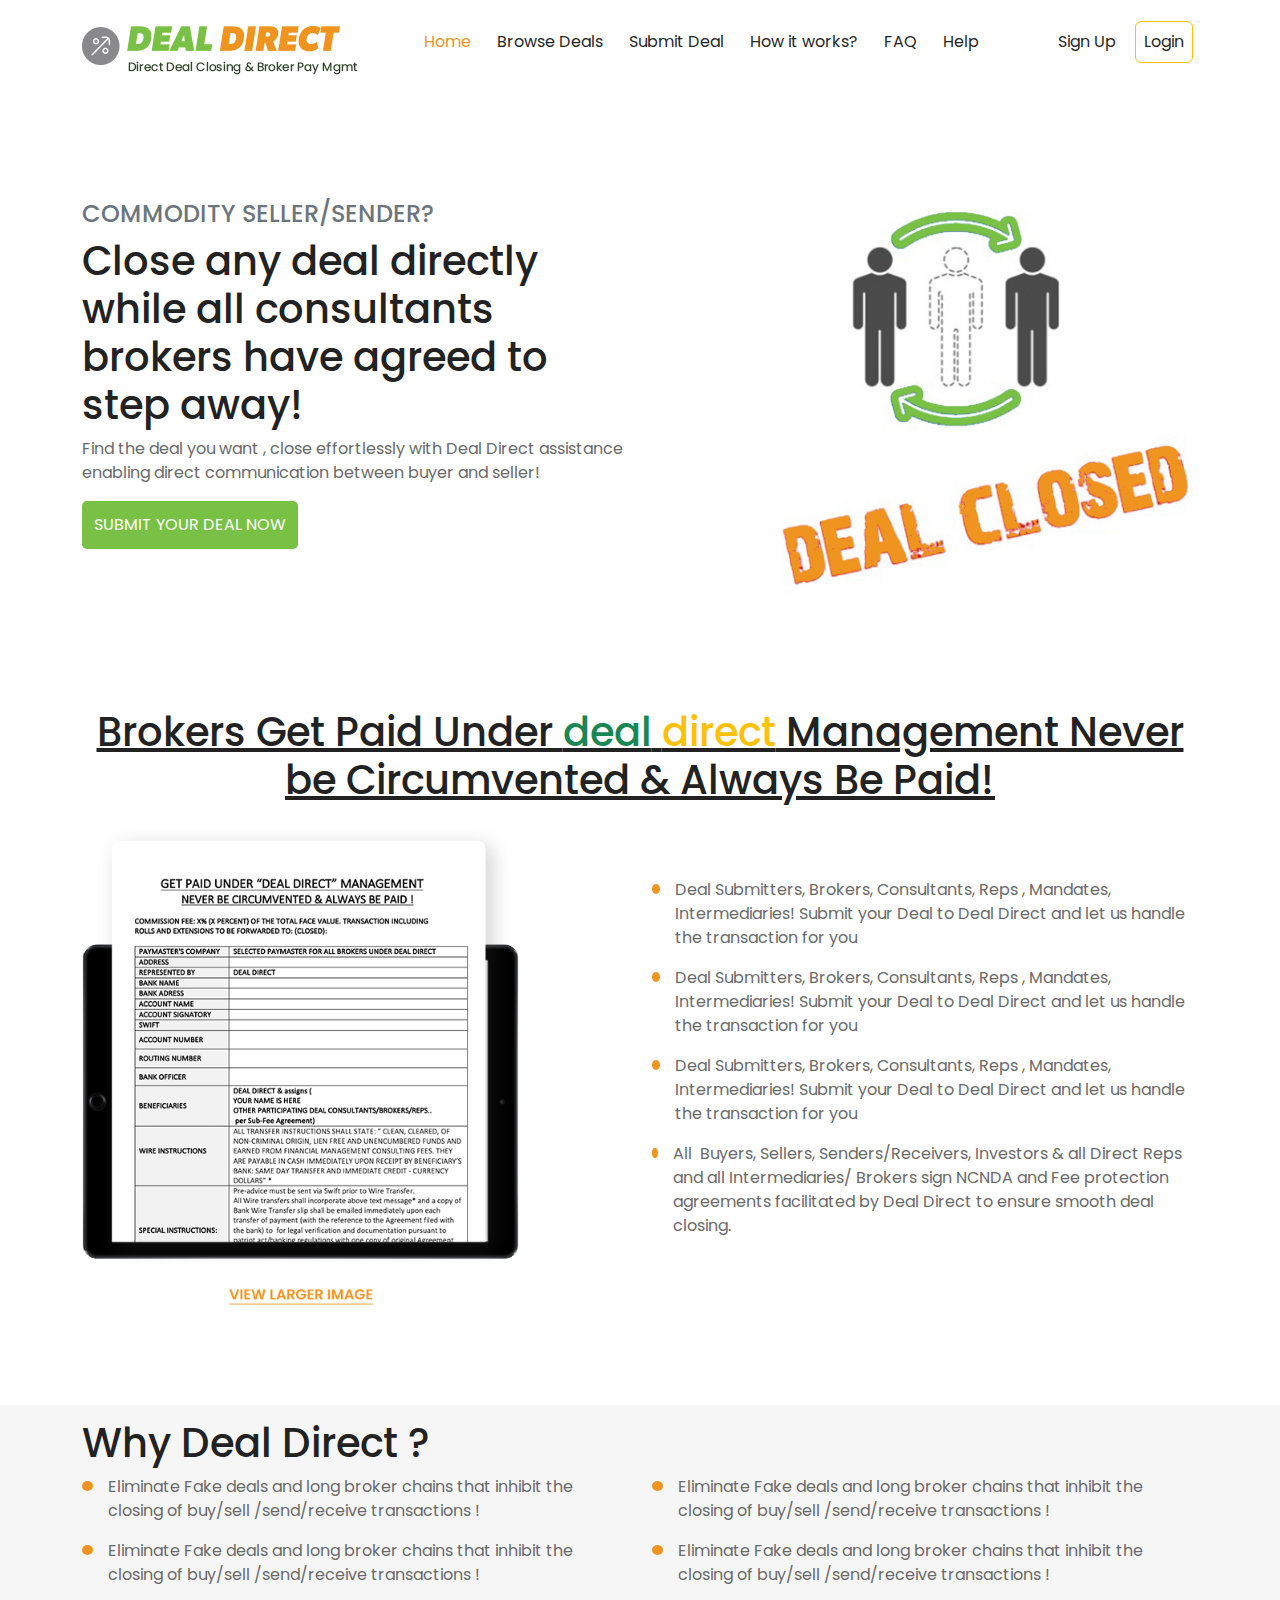
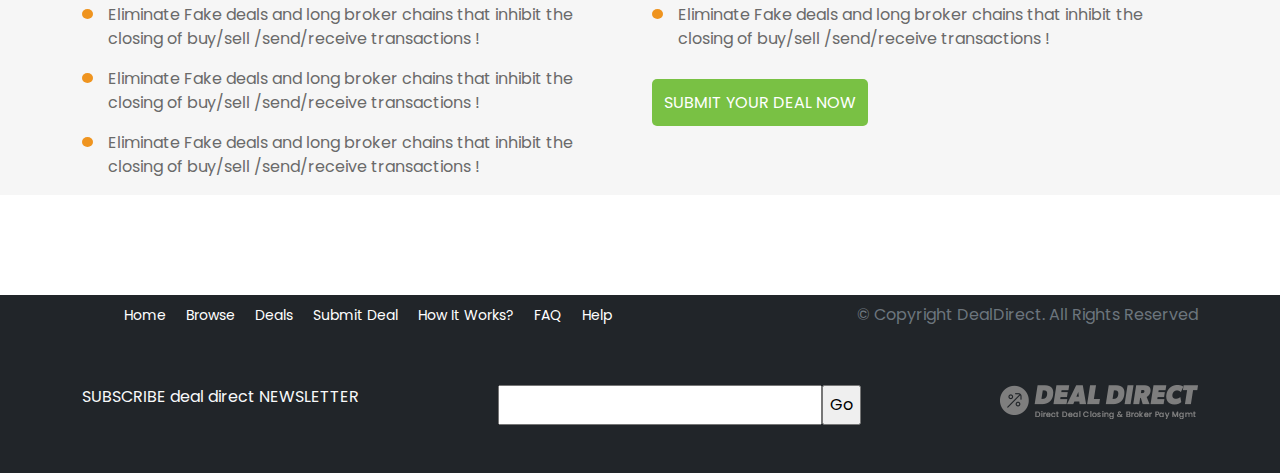
<file: index.html>
<!doctype html>
<html lang="en">
  <head>
    <!-- Required meta tags -->
    <meta charset="utf-8">
    <meta name="viewport" content="width=device-width, initial-scale=1">
    <title>Hello, world!</title>
    <link rel="preconnect" href="https://fonts.gstatic.com">
    <link href="https://fonts.googleapis.com/css2?family=Poppins:wght@200;300;400;500&display=swap" rel="stylesheet">
    <link href="https://cdn.jsdelivr.net/npm/bootstrap@5.0.0-beta3/dist/css/bootstrap.min.css" rel="stylesheet">
    <link rel="stylesheet" type="text/css" href="style.css">
  </head>
  <body>


    <nav class="menubar">
      <div class="container d-flex justify-content-between align-items-center py-3">
        <div class="logo">
          <a href="index.html"><img src="img/logo.png" alt="logo"></a>
        </div>
        <ul class="pl-0 d-flex nav-item">
          <li> <a class="active" href="index.html">Home</a> </li>
          <li> <a href="deal.html">Browse Deals</a> </li>
          <li> <a href="#">Submit Deal</a> </li>
          <li> <a href="#">How it works?</a> </li>
          <li> <a href="#">FAQ</a> </li>
          <li> <a href="#">Help</a> </li>
        </ul>
        <ul class="pl-0 d-flex">
          <li><a class="btn" href="sign-up.html">Sign Up</a></li>
          <li><a class="btn btn-outline-warning" href="login.html">Login</a></li>
        </ul>
      </div>
    </nav>

    <section class="container home">
      <div class="row">
        <div class="col-md-6">
          <h4 class="text-uppercase text-secondary">commodity seller/sender?</h4>
          <h1 class="large-font">Close any deal directly while all consultants brokers have agreed to step away!</h1>
          <p>Find the deal you want , close effortlessly with Deal Direct assistance enabling direct communication between buyer and seller!</p>
          <a href="#" class="d-inline-block box-btn text-uppercase">submit your deal now</a>
        </div>
        <div class="col-md-6 d-flex justify-content-end">
          <img  src="img/homeImg.png" alt="home image" width="80%" height="auto">
        </div>
      </div>
    </section>

    <section class="container middle my-5">
      <h1 class="text-decoration-underline text-center mb-4">Brokers Get Paid Under <span class="text-success">deal</span> <span class="text-warning">direct</span>  Management Never be Circumvented & Always Be Paid!</h1>

      <div class="row">
        <div class="col-md-6">
          <img src="img/img.png" alt="document photo" width="80%">
        </div>
        <div class="col-md-6 align-self-center">

          <div class="d-flex aslign-items-baseline">
            <span class="dot"></span>
            <p>Deal Submitters, Brokers, Consultants, Reps , Mandates, Intermediaries!  Submit your Deal to Deal Direct and let us handle the transaction for you</p>
          </div>
          <div class="d-flex justify-content-between">
            <span class="dot"></span>
            <p>Deal Submitters, Brokers, Consultants, Reps , Mandates, Intermediaries!  Submit your Deal to Deal Direct and let us handle the transaction for you</p>
          </div>
          <div class="d-flex justify-content-between">
            <span class="dot"></span>
            <p>Deal Submitters, Brokers, Consultants, Reps , Mandates, Intermediaries!  Submit your Deal to Deal Direct and let us handle the transaction for you</p>
          </div>
          <div class="d-flex justify-content-between">
            <span class="dot"></span>
            <p>All  Buyers, Sellers,  Senders/Receivers, Investors & all Direct Reps and all Intermediaries/ Brokers sign NCNDA and Fee protection agreements facilitated by Deal Direct to ensure smooth deal closing.</p>
          </div>
        </div>
      </div>
    </section>

    <section class="why">
      <div class="container">
        <div class="row">
          <h1>Why Deal Direct ?</h1>
          <div class="col-md-6">
            <div class="d-flex justify-content-between">
              <span class="dot"></span>
              <p>Eliminate Fake deals and long broker chains that inhibit the closing of buy/sell /send/receive transactions !</p>
            </div>
            <div class="d-flex justify-content-between">
              <span class="dot"></span>
              <p>Eliminate Fake deals and long broker chains that inhibit the closing of buy/sell /send/receive transactions !</p>
            </div>
            <div class="d-flex justify-content-between">
              <span class="dot"></span>
              <p>Eliminate Fake deals and long broker chains that inhibit the closing of buy/sell /send/receive transactions !</p>
            </div>
            <div class="d-flex justify-content-between">
              <span class="dot"></span>
              <p>Eliminate Fake deals and long broker chains that inhibit the closing of buy/sell /send/receive transactions !</p>
            </div>
            <div class="d-flex justify-content-between">
              <span class="dot"></span>
              <p>Eliminate Fake deals and long broker chains that inhibit the closing of buy/sell /send/receive transactions !</p>
            </div>
          </div>
          <div class="col-md-6">
            <div class="d-flex justify-content-between">
              <span class="dot"></span>
              <p>Eliminate Fake deals and long broker chains that inhibit the closing of buy/sell /send/receive transactions !</p>
            </div>
            <div class="d-flex justify-content-between">
              <span class="dot"></span>
              <p>Eliminate Fake deals and long broker chains that inhibit the closing of buy/sell /send/receive transactions !</p>
            </div>
            <div class="d-flex justify-content-between mb-4">
              <span class="dot"></span>
              <p>Eliminate Fake deals and long broker chains that inhibit the closing of buy/sell /send/receive transactions !</p>
            </div>
            <a class="box-btn" href="#">SUBMIT YOUR DEAL NOW </a>
          </div>
        </div>
      </div>
    </section>


    <footer class="bg-dark">
      <div class="container">
        <nav class="d-flex f-menu justify-content-between align-items-center">
          <ul class="d-flex pl-0">
            <li> <a href="#">Home</a> </li>
            <li> <a href="#">Browse</a> </li>
            <li> <a href="#">Deals</a> </li>
            <li> <a href="#">Submit Deal</a> </li>
            <li> <a href="#">How it works?</a> </li>
            <li> <a href="#">FAQ</a> </li>
            <li> <a href="#">Help</a> </li>
          </ul>
          <p class="text-secondary" >© Copyright DealDirect. All Rights Reserved</p>
        </nav>
        <hr class="bg-light">
        <div class="d-flex justify-content-between pb-5">
          <p class="text-light">SUBSCRIBE deal direct NEWSLETTER</p>
          <div class="d-flex input">
            <input type="email">
            <input type="submit" class="footer-btn" value="Go">
          </div>
          <div class="footer-logo">
            <img src="./img/footer-logo.png" alt="">
          </div>
        </div>
      </div>
    </footer>


    <script src="https://cdn.jsdelivr.net/npm/bootstrap@5.0.0-beta3/dist/js/bootstrap.bundle.min.js"></script>
  </body>
</html>
</file>
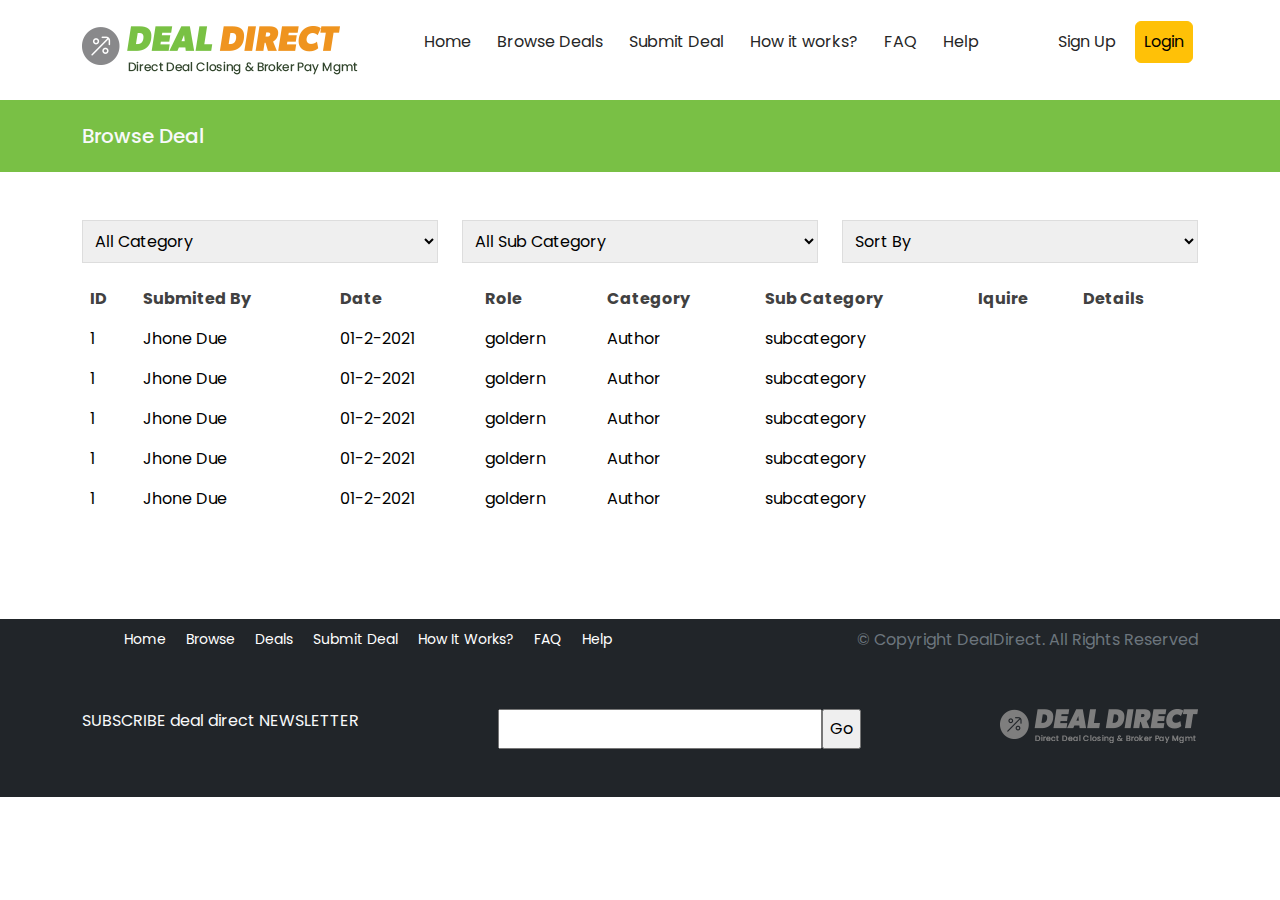
<file: deal.html>
<!doctype html>
<html lang="en">
  <head>
    <!-- Required meta tags -->
    <meta charset="utf-8">
    <meta name="viewport" content="width=device-width, initial-scale=1">
    <title>web design</title>
    <link rel="stylesheet" href="https://pro.fontawesome.com/releases/v5.10.0/css/all.css" integrity="sha384-AYmEC3Yw5cVb3ZcuHtOA93w35dYTsvhLPVnYs9eStHfGJvOvKxVfELGroGkvsg+p" crossorigin="anonymous"/>
    <link rel="preconnect" href="https://fonts.gstatic.com">
    <link href="https://fonts.googleapis.com/css2?family=Poppins:wght@200;300;400;500&display=swap" rel="stylesheet">
    <link href="https://cdn.jsdelivr.net/npm/bootstrap@5.0.0-beta3/dist/css/bootstrap.min.css" rel="stylesheet">
    <link rel="stylesheet" type="text/css" href="style.css">
  </head>
  <body>


    <nav class="menubar">
      <div class="container d-flex justify-content-between align-items-center py-3">
        <div class="logo">
          <a href="index.html"><img src="img/logo.png" alt="logo"></a>
        </div>
        <ul class="pl-0 d-flex nav-item">
          <li> <a href="index.html">Home</a> </li>
          <li> <a href="deal.html">Browse Deals</a> </li>
          <li> <a href="#">Submit Deal</a> </li>
          <li> <a href="#">How it works?</a> </li>
          <li> <a href="#">FAQ</a> </li>
          <li> <a href="#">Help</a> </li>
        </ul>
        <ul class="pl-0 d-flex">
          <li><a class="btn " href="sign-up.html">Sign Up</a></li>
          <li><a class="btn btn-outline-warning active" href="login.html">Login</a></li>
        </ul>
      </div>
    </nav>
    <header>
      <div class="container">
        <h1 class=" fs-5 text-light py-4">Browse Deal</h1>
      </div>
    </header>


    
    <div class="container my-5">
      <div class="row mb-3">
        <div class="col">
          <select>
            <option>All Category</option>
            <option>All Category</option>
            <option>All Category</option>
            <option>All Category</option>
          </select>
        </div>
        <div class="col">
          <select>
            <option>All Sub Category</option>
            <option>All Category</option>
            <option>All Category</option>
            <option>All Category</option>
          </select>
        </div>
        <div class="col">
          <select>
            <option>Sort By</option>
            <option>All Category</option>
            <option>All Category</option>
            <option>All Category</option>
          </select>
        </div>
      </div>

      <table class="table table-hover table-borderless">
        <thead>
         <tr class="bg-light">
            <th>ID</th>
            <th>Submited By</th>
            <th>Date</th>
            <th>Role</th>
            <th>Category</th>
            <th>Sub Category</th>
            <th>Iquire</th>
            <th>Details</th>
         </tr>
        </thead>
        <tbody>
          <tr>
            <td>1</td>
            <td>Jhone Due</td>
            <td>01-2-2021</td>
            <td>goldern</td>
            <td>Author</td>
            <td>subcategory</td>
            <td class="text-success fs-4"><i class="fa fa-comment-dots"></i></td>
            <td class="text-warning fs-4"><i class="fa fa-info-circle"></i></td>
          </tr>
           <tr>
            <td>1</td>
            <td>Jhone Due</td>
            <td>01-2-2021</td>
            <td>goldern</td>
            <td>Author</td>
            <td>subcategory</td>
            <td class="text-success fs-4"><i class="fa fa-comment-dots"></i></td>
            <td class="text-warning fs-4"><i class="fa fa-info-circle"></i></td>
          </tr>
           <tr>
            <td>1</td>
            <td>Jhone Due</td>
            <td>01-2-2021</td>
            <td>goldern</td>
            <td>Author</td>
            <td>subcategory</td>
            <td class="text-success fs-4"><i class="fa fa-comment-dots"></i></td>
            <td class="text-warning fs-4"><i class="fa fa-info-circle"></i></td>
          </tr>
           <tr>
            <td>1</td>
            <td>Jhone Due</td>
            <td>01-2-2021</td>
            <td>goldern</td>
            <td>Author</td>
            <td>subcategory</td>
            <td class="text-success fs-4"><i class="fa fa-comment-dots"></i></td>
            <td class="text-warning fs-4"><i class="fa fa-info-circle"></i></td>
          </tr>
           <tr>
            <td>1</td>
            <td>Jhone Due</td>
            <td>01-2-2021</td>
            <td>goldern</td>
            <td>Author</td>
            <td>subcategory</td>
            <td class="text-success fs-4"><i class="fa fa-comment-dots"></i></td>
            <td class="text-warning fs-4"><i class="fa fa-info-circle"></i></td>
          </tr>
        </tbody>
      </table>

    </div>



    <footer class="bg-dark">
      <div class="container">
        <nav class="d-flex f-menu justify-content-between align-items-center">
          <ul class="d-flex pl-0">
            <li> <a href="#">Home</a> </li>
            <li> <a href="#">Browse</a> </li>
            <li> <a href="#">Deals</a> </li>
            <li> <a href="#">Submit Deal</a> </li>
            <li> <a href="#">How it works?</a> </li>
            <li> <a href="#">FAQ</a> </li>
            <li> <a href="#">Help</a> </li>
          </ul>
          <p class="text-secondary" >© Copyright DealDirect. All Rights Reserved</p>
        </nav>
        <hr class="bg-light">
        <div class="d-flex justify-content-between pb-5">
          <p class="text-light">SUBSCRIBE deal direct NEWSLETTER</p>
          <div class="d-flex input">
            <input type="email">
            <input type="submit" class="footer-btn" value="Go">
          </div>
          <div class="footer-logo">
            <img src="./img/footer-logo.png" alt="">
          </div>
        </div>
      </div>
    </footer>


    <script src="https://cdn.jsdelivr.net/npm/bootstrap@5.0.0-beta3/dist/js/bootstrap.bundle.min.js"></script>
  </body>
</html>
</file>
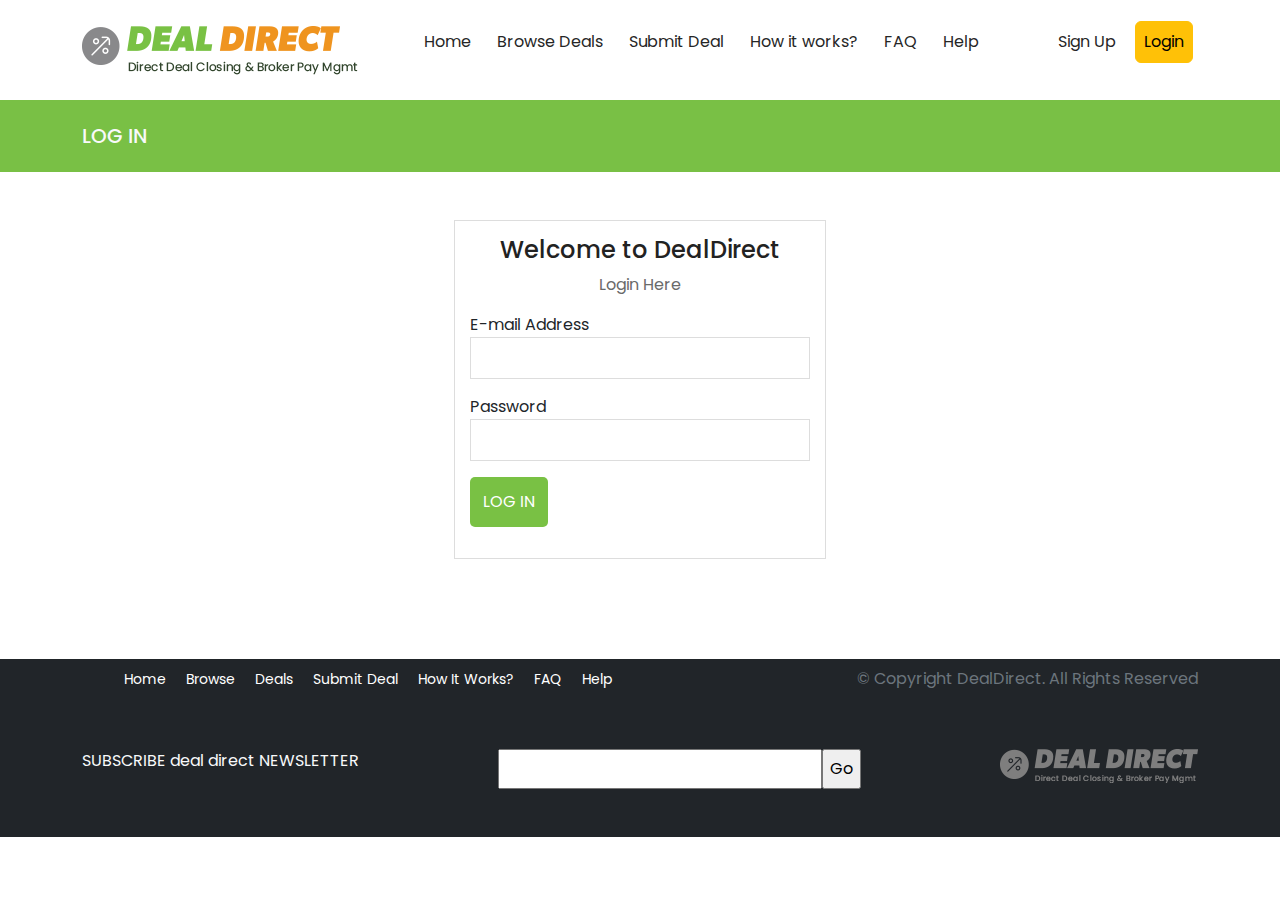
<file: login.html>
<!doctype html>
<html lang="en">
  <head>
    <!-- Required meta tags -->
    <meta charset="utf-8">
    <meta name="viewport" content="width=device-width, initial-scale=1">
    <title>Hello, world!</title>
    <link rel="preconnect" href="https://fonts.gstatic.com">
    <link href="https://fonts.googleapis.com/css2?family=Poppins:wght@200;300;400;500&display=swap" rel="stylesheet">
    <link href="https://cdn.jsdelivr.net/npm/bootstrap@5.0.0-beta3/dist/css/bootstrap.min.css" rel="stylesheet">
    <link rel="stylesheet" type="text/css" href="style.css">
  </head>
  <body>


    <nav class="menubar">
      <div class="container d-flex justify-content-between align-items-center py-3">
        <div class="logo">
          <a href="index.html"><img src="img/logo.png" alt="logo"></a>
        </div>
        <ul class="pl-0 d-flex nav-item">
          <li> <a href="index.html">Home</a> </li>
          <li> <a href="#">Browse Deals</a> </li>
          <li> <a href="#">Submit Deal</a> </li>
          <li> <a href="#">How it works?</a> </li>
          <li> <a href="#">FAQ</a> </li>
          <li> <a href="#">Help</a> </li>
        </ul>
        <ul class="pl-0 d-flex">
          <li><a class="btn " href="sign-up.html">Sign Up</a></li>
          <li><a class="btn btn-outline-warning active" href="login.html">Login</a></li>
        </ul>
      </div>
    </nav>
    <header>
      <div class="container">
        <h1 class=" fs-5 text-light py-4">LOG IN</h1>
      </div>
    </header>


    <div class="container">
      <div class="col-md-4 offset-md-4 form-wrapper my-5">
        <h1 class="text-center fs-4">Welcome to DealDirect</h1>
        <p class="text-center">Login Here</p>
        <form>
          <div class="mb-3">
            <label for="email">E-mail Address</label>
            <input type="email" >
          </div>
          <div class="mb-3">
            <label for="email">Password</label>
            <input type="email" >
          </div>
          <div class="mb-3">
            <input class="box-btn btn" type="submit" value="LOG IN">
          </div>
        </form>
      </div>
    </div>



    <footer class="bg-dark">
      <div class="container">
        <nav class="d-flex f-menu justify-content-between align-items-center">
          <ul class="d-flex pl-0">
            <li> <a href="#">Home</a> </li>
            <li> <a href="#">Browse</a> </li>
            <li> <a href="#">Deals</a> </li>
            <li> <a href="#">Submit Deal</a> </li>
            <li> <a href="#">How it works?</a> </li>
            <li> <a href="#">FAQ</a> </li>
            <li> <a href="#">Help</a> </li>
          </ul>
          <p class="text-secondary" >© Copyright DealDirect. All Rights Reserved</p>
        </nav>
        <hr class="bg-light">
        <div class="d-flex justify-content-between pb-5">
          <p class="text-light">SUBSCRIBE deal direct NEWSLETTER</p>
          <div class="d-flex input">
            <input type="email">
            <input type="submit" class="footer-btn" value="Go">
          </div>
          <div class="footer-logo">
            <img src="./img/footer-logo.png" alt="">
          </div>
        </div>
      </div>
    </footer>


    <script src="https://cdn.jsdelivr.net/npm/bootstrap@5.0.0-beta3/dist/js/bootstrap.bundle.min.js"></script>
  </body>
</html>
</file>
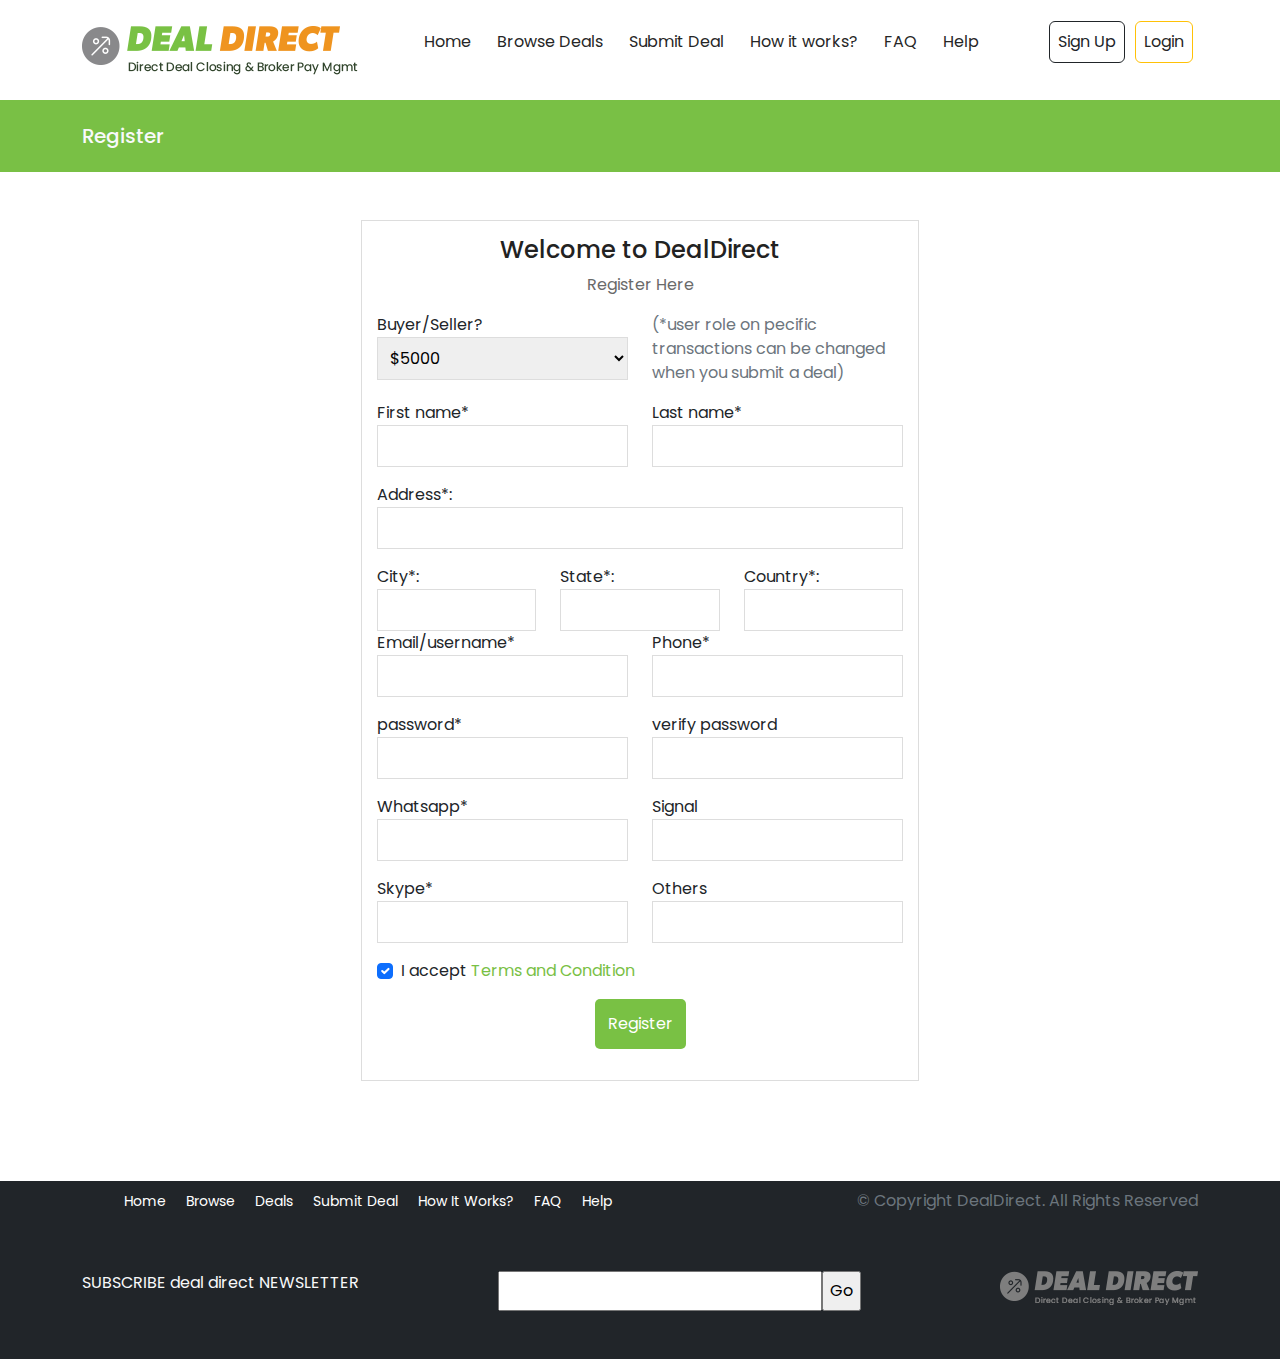
<file: sign-up.html>
<!doctype html>
<html lang="en">
  <head>
    <!-- Required meta tags -->
    <meta charset="utf-8">
    <meta name="viewport" content="width=device-width, initial-scale=1">
    <title>Hello, world!</title>
    <link rel="preconnect" href="https://fonts.gstatic.com">
    <link href="https://fonts.googleapis.com/css2?family=Poppins:wght@200;300;400;500&display=swap" rel="stylesheet">
    <link href="https://cdn.jsdelivr.net/npm/bootstrap@5.0.0-beta3/dist/css/bootstrap.min.css" rel="stylesheet">
    <link rel="stylesheet" type="text/css" href="style.css">
  </head>
  <body>


    <nav class="menubar">
      <div class="container d-flex justify-content-between align-items-center py-3">
        <div class="logo">
          <a href="index.html"><img src="img/logo.png" alt="logo"></a>
        </div>
        <ul class="pl-0 d-flex nav-item">
          <li> <a href="index.html">Home</a> </li>
          <li> <a href="deal.html">Browse Deals</a> </li>
          <li> <a href="#">Submit Deal</a> </li>
          <li> <a href="#">How it works?</a> </li>
          <li> <a href="#">FAQ</a> </li>
          <li> <a href="#">Help</a> </li>
        </ul>
        <ul class="pl-0 d-flex">
          <li><a class="btn active " href="sign-up.html">Sign Up</a></li>
          <li><a class="btn btn-outline-warning" href="login.html">Login</a></li>
        </ul>
      </div>
    </nav>




    <header>
      <div class="container">
        <h1 class=" fs-5 text-light py-4">Register</h1>
      </div>
    </header>


    <div class="container">
      <div class="col-md-6 offset-md-3 form-wrapper my-5">
        <h1 class="text-center fs-4">Welcome to DealDirect</h1>
        <p class="text-center">Register Here</p>
        <form>

          <div class="row">
            <div class="col">
              <label>Buyer/Seller?</label>
              <select>
                <option>$5000</option>
                <option>option 1</option>
                <option>option 1</option>
                <option>option 1</option>
                <option>option 1</option>
              </select>
            </div>

            <div class="col">
              <p class="text-secondary">(*user role on pecific transactions can be changed when you submit a deal)</p>
            </div>
          </div>

          <div class="row mb-3">
            <div class="col">
              <label>First name*</label>
              <input type="text" name="">
            </div>
            <div class="col">
              <label>Last name*</label>
              <input type="text" name="">
            </div>
          </div>

          <div class="mb-3">
            <label>Address*:</label>
            <input type="text" name="">
          </div>

          <div class="row">
            <div class="col">
              <label>City*:</label>
              <input type="text" name="">
            </div>
            <div class="col">
              <label>State*:</label>
              <input type="text" name="">
            </div>
            <div class="col">
              <label>Country*:</label>
              <input type="text" name="">
            </div>
          </div>

          <div class="row mb-3">
            <div class="col">
              <label>Email/username*</label>
              <input type="email" name="">
            </div>
            <div class="col">
              <label>Phone*</label>
              <input type="text" name="">
            </div>
          </div>
          <div class="row mb-3">
            <div class="col">
              <label>password*</label>
              <input type="text" name="">
            </div>
            <div class="col">
              <label>verify password</label>
              <input type="text" name="">
            </div>
          </div>
          <div class="row mb-3">
            <div class="col">
              <label>Whatsapp*</label>
              <input type="text" name="">
            </div>
            <div class="col">
              <label>Signal</label>
              <input type="text" name="">
            </div>
          </div>
          <div class="row mb-3">
            <div class="col">
              <label>Skype*</label>
              <input type="text" name="">
            </div>
            <div class="col">
              <label>Others</label>
              <input type="text" name="">
            </div>
          </div>

          <div class="form-check mb-3">
            <input class="form-check-input" type="checkbox" value="" id="flexCheckChecked" checked>
            <label class="form-check-label" for="flexCheckChecked">
             I accept <span style="color:#79c045">Terms and Condition</span>
            </label>
          </div>

          <div class="mb-3 text-center">
            <input class="box-btn btn" type="submit" value="Register">
          </div>
        </form>
      </div>
    </div>






    <footer class="bg-dark">
      <div class="container">
        <nav class="d-flex f-menu justify-content-between align-items-center">
          <ul class="d-flex pl-0">
            <li> <a href="#">Home</a> </li>
            <li> <a href="#">Browse</a> </li>
            <li> <a href="#">Deals</a> </li>
            <li> <a href="#">Submit Deal</a> </li>
            <li> <a href="#">How it works?</a> </li>
            <li> <a href="#">FAQ</a> </li>
            <li> <a href="#">Help</a> </li>
          </ul>
          <p class="text-secondary" >© Copyright DealDirect. All Rights Reserved</p>
        </nav>
        <hr class="bg-light">
        <div class="d-flex justify-content-between pb-5">
          <p class="text-light">SUBSCRIBE deal direct NEWSLETTER</p>
          <div class="d-flex input">
            <input type="email">
            <input type="submit" class="footer-btn" value="Go">
          </div>
          <div class="footer-logo">
            <img src="./img/footer-logo.png" alt="">
          </div>
        </div>
      </div>
    </footer>


    <script src="https://cdn.jsdelivr.net/npm/bootstrap@5.0.0-beta3/dist/js/bootstrap.bundle.min.js"></script>
  </body>
</html>
</file>
<file: style.css>
body{
  font-family: "Poppins",sans-serif;
}

.menubar{
	background: #fff;
}

.menubar ul li{
	list-style: none;
	padding:5px;
}

.menubar ul li a{
	text-decoration: none;
	color: #262626;
	display:block;
	padding: 8px;
	transition: 0.1s;
}


.menubar .nav-item li a:hover,
.menubar .nav-item li .active{
	color: #ef941f;
}


.home{
	margin: 100px auto;
}


.middle{
	margin: 100px auto;
}


.why{
	padding-top: 14px;
	margin: 100px auto;
	background: #f6f6f6;
}


.dot{
	height: 10px;
	width: 18px;
	background: #ef941f;
	border-radius: 50%;
	margin-right: 15px;
	margin-top: 6px;
}


.box-btn{
	color: #fff;
	text-decoration: none;
	padding: 12px;
	background: #79c144;
	border-radius: 5px 5px 5px 5px;
}

footer{
	margin-top: 100px;
	background: #222222;
}

.f-menu ul li{
	list-style: none;
}

.f-menu ul li a{
	color: #fff;
	text-decoration: none;
	display: block;
	padding: 10px;
	font-size: 14px;
	text-transform: capitalize;
}


p{
	color: #6a6a6a;
}
h1{
	color: #222222;
}


header{
	padding: 15 10px;
	background: #79c045;
}

.form-wrapper {
	padding: 15px;
	border: 1px solid #ddd;
}

.form-wrapper input[type=text],
.form-wrapper input[type=email],
.form-wrapper input[type=password],
.form-wrapper select,select{
	padding: 8px;
	width: 100%;
	outline: none;
	border: 1px solid #ddd;
}

.table thead tr th{
	color:#414141;
}
</file>
